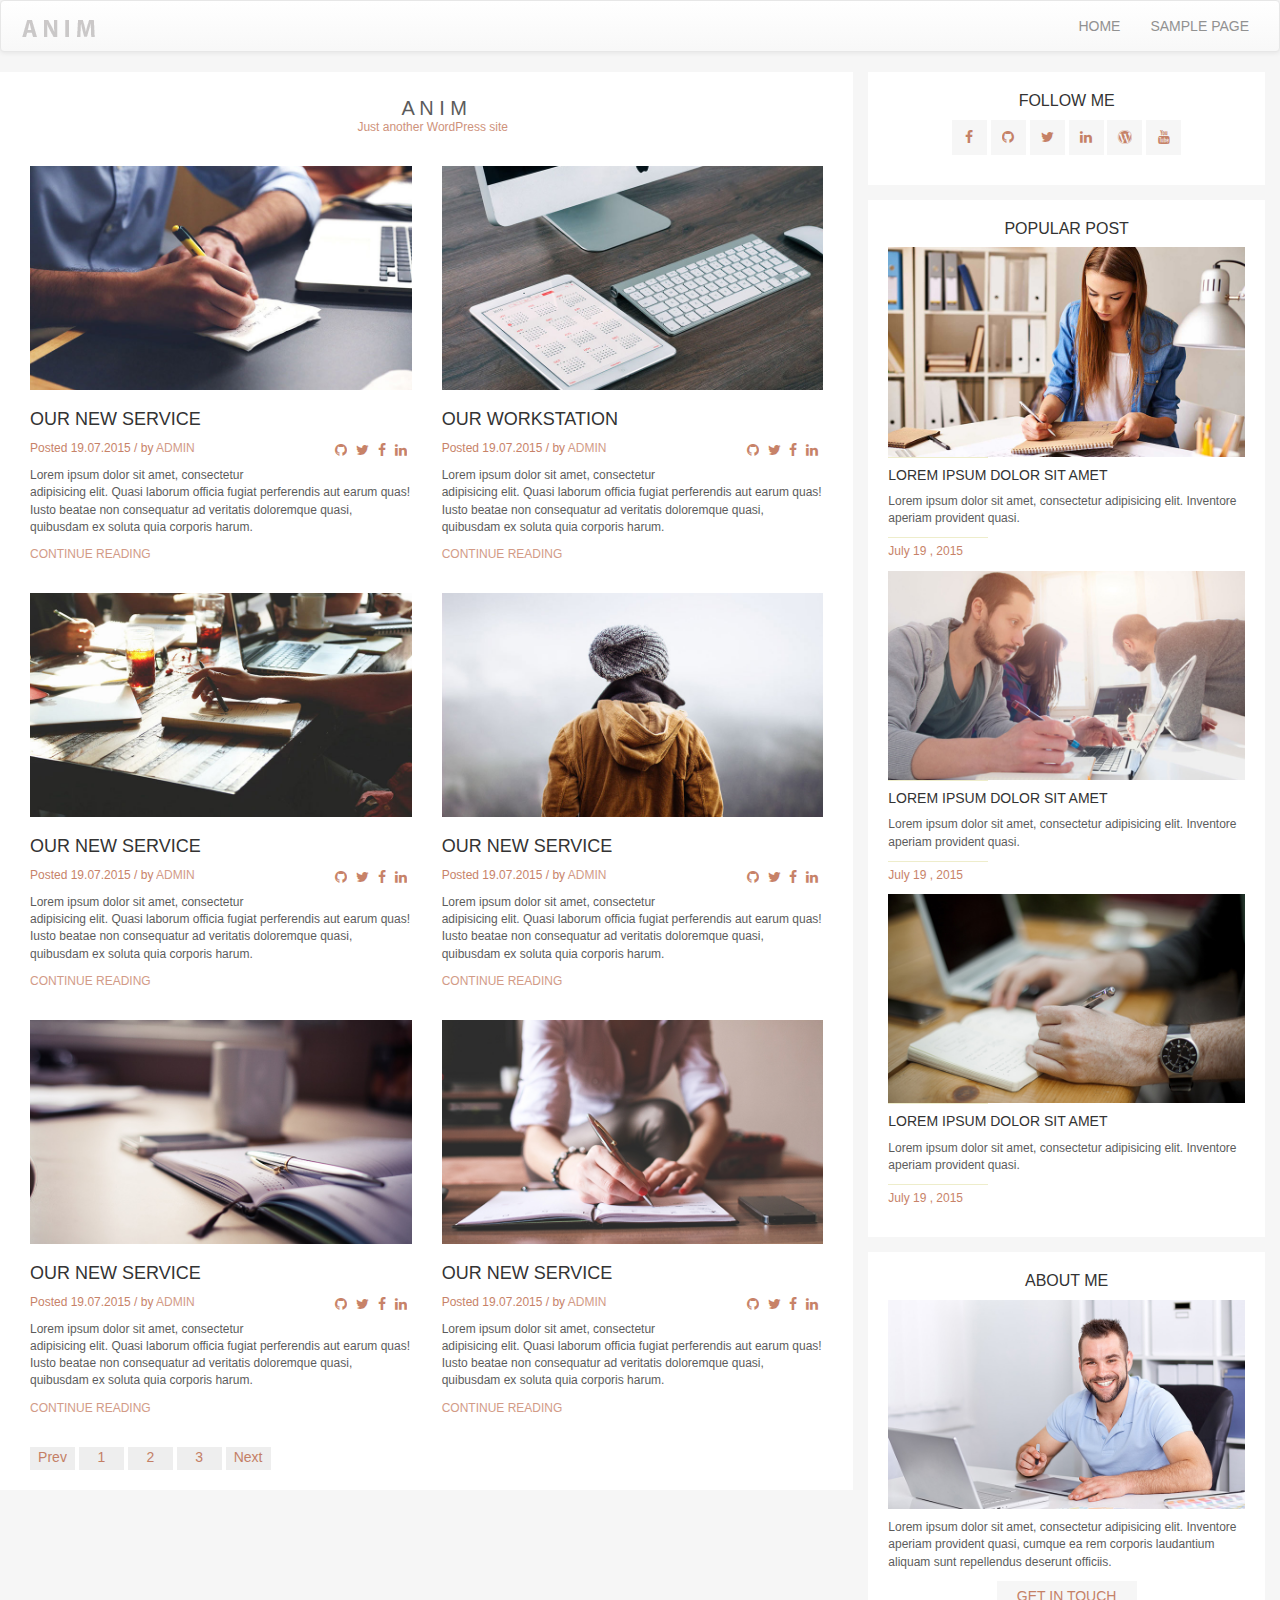
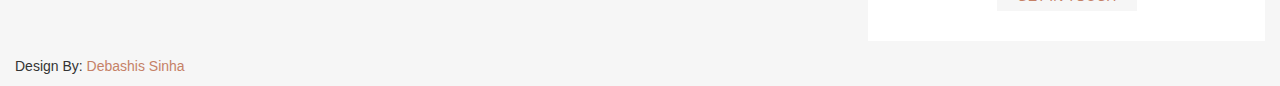
<file: index.html>
<!DOCTYPE html>
<html lang="en">
<head>
    <meta charset="UTF-8">
    <meta name="viewport" content="width=device-width, initial-scale=1">
    <meta http-equiv="X-UA-Compatible" content="IE=edge,chrome=1">
    <title>Nao</title>
    <link rel="stylesheet" href="css/font-awesome.min.css">
    <link rel="stylesheet" href="css/bootstrap-theme.min.css">
    <link rel="stylesheet" href="css/bootstrap.min.css">
    <link rel="stylesheet" href="css/style.css">
</head>
<body>
    <div class="container-fluid">
        <div class="row">
            <nav class="navbar navbar-default">
                <div class="container-fluid">
                    <div class="navbar-header">
                        <button type="button" class="navbar-toggle collapsed" data-toggle="collapse" data-target="#bs-example-navbar-collapse-1" aria-expanded="false">
                            <span class="sr-only">Toggle navigation</span>
                            <span class="icon-bar"></span>
                            <span class="icon-bar"></span>
                            <span class="icon-bar"></span>
                        </button>
                        <a class="navbar-brand" href="index.html"><img src="img/logo.png" alt=""></a>
                    </div>
                    <div class="collapse navbar-collapse" id="bs-example-navbar-collapse-1">
                        <ul class="nav navbar-nav navbar-right">
                            <li><a href="#">HOME</a></li>
                            <li><a href="#">SAMPLE PAGE</a></li>
                        </ul>
                    </div>
                </div>
            </nav>
            <div class="content">
                <div class="col-md-8">
                    <h3>A n i m</h3>
                    <p class="des">Just another WordPress site</p>
                       <div class="col-md-6">
                        <div class="content_area">
                            <img src="img/n1.jpg" alt="#" class="img-responsive">
                            <h3>Our New Service</h3>
                            <ul>
                                <li><a href="#"><i class="fa fa-github"></i></a></li>
                                <li><a href="#"><i class="fa fa-twitter"></i></a></li>
                                <li><a href="#"><i class="fa fa-facebook"></i></a></li>
                                <li><a href="#"><i class="fa fa-linkedin"></i></a></li>
                            </ul>
                            <p class="date">Posted 19.07.2015 / by <a href="">Admin</a></p>
                            <p>Lorem ipsum dolor sit amet, consectetur adipisicing elit. Quasi laborum officia fugiat perferendis aut earum quas! Iusto beatae non consequatur ad veritatis doloremque quasi, quibusdam ex soluta quia corporis harum.</p>
                            <p><a href="#">Continue Reading</a></p>
                        </div>
                    </div>

                    <div class="col-md-6">
                        <div class="content_area">
                            <img src="img/n2.jpg" alt="#" class="img-responsive">
                            <h3>Our Workstation</h3>
                            <ul>
                                <li><a href="#"><i class="fa fa-github"></i></a></li>
                                <li><a href="#"><i class="fa fa-twitter"></i></a></li>
                                <li><a href="#"><i class="fa fa-facebook"></i></a></li>
                                <li><a href="#"><i class="fa fa-linkedin"></i></a></li>
                            </ul>
                            <p class="date">Posted 19.07.2015 / by <a href=""> Admin</a></p>
                            <p>Lorem ipsum dolor sit amet, consectetur adipisicing elit. Quasi laborum officia fugiat perferendis aut earum quas! Iusto beatae non consequatur ad veritatis doloremque quasi, quibusdam ex soluta quia corporis harum.</p>
                            <p><a href="#">Continue Reading</a></p>
                        </div>
                    </div>
                    <div class="col-md-6">
                        <div class="content_area">
                            <img src="img/n3.jpg" alt="#" class="img-responsive">
                            <h3>Our New Service</h3>
                            <ul>
                                <li><a href="#"><i class="fa fa-github"></i></a></li>
                                <li><a href="#"><i class="fa fa-twitter"></i></a></li>
                                <li><a href="#"><i class="fa fa-facebook"></i></a></li>
                                <li><a href="#"><i class="fa fa-linkedin"></i></a></li>
                            </ul>
                            <p class="date">Posted 19.07.2015 / by <a href="">Admin</a></p>
                            <p>Lorem ipsum dolor sit amet, consectetur adipisicing elit. Quasi laborum officia fugiat perferendis aut earum quas! Iusto beatae non consequatur ad veritatis doloremque quasi, quibusdam ex soluta quia corporis harum.</p>
                            <p><a href="#">Continue Reading</a></p>
                        </div>
                    </div>

                    <div class="col-md-6">
                        <div class="content_area">
                            <img src="img/n4.jpg" alt="#" class="img-responsive">
                            <h3>Our New Service</h3>
                            <ul>
                                <li><a href="#"><i class="fa fa-github"></i></a></li>
                                <li><a href="#"><i class="fa fa-twitter"></i></a></li>
                                <li><a href="#"><i class="fa fa-facebook"></i></a></li>
                                <li><a href="#"><i class="fa fa-linkedin"></i></a></li>
                            </ul>
                            <p class="date">Posted 19.07.2015 / by <a href="">Admin</a></p>
                            <p>Lorem ipsum dolor sit amet, consectetur adipisicing elit. Quasi laborum officia fugiat perferendis aut earum quas! Iusto beatae non consequatur ad veritatis doloremque quasi, quibusdam ex soluta quia corporis harum.</p>
                            <p><a href="#">Continue Reading</a></p>
                        </div>
                    </div>

                    <div class="col-md-6">
                        <div class="content_area">
                            <img src="img/n5.jpg" alt="#" class="img-responsive">
                            <h3>Our New Service</h3>
                            <ul>
                                <li><a href="#"><i class="fa fa-github"></i></a></li>
                                <li><a href="#"><i class="fa fa-twitter"></i></a></li>
                                <li><a href="#"><i class="fa fa-facebook"></i></a></li>
                                <li><a href="#"><i class="fa fa-linkedin"></i></a></li>
                            </ul>
                            <p class="date">Posted 19.07.2015 / by <a href="">Admin</a></p>
                            <p>Lorem ipsum dolor sit amet, consectetur adipisicing elit. Quasi laborum officia fugiat perferendis aut earum quas! Iusto beatae non consequatur ad veritatis doloremque quasi, quibusdam ex soluta quia corporis harum.</p>
                            <p><a href="#">Continue Reading</a></p>
                        </div>
                    </div>

                    <div class="col-md-6">
                        <div class="content_area">
                            <img src="img/n6.jpg" alt="#" class="img-responsive">
                            <h3>Our New Service</h3>
                            <ul>
                                <li><a href="#"><i class="fa fa-github"></i></a></li>
                                <li><a href="#"><i class="fa fa-twitter"></i></a></li>
                                <li><a href="#"><i class="fa fa-facebook"></i></a></li>
                                <li><a href="#"><i class="fa fa-linkedin"></i></a></li>
                            </ul>
                            <p class="date">Posted 19.07.2015 / by <a href="">Admin</a></p>
                            <p>Lorem ipsum dolor sit amet, consectetur adipisicing elit. Quasi laborum officia fugiat perferendis aut earum quas! Iusto beatae non consequatur ad veritatis doloremque quasi, quibusdam ex soluta quia corporis harum.</p>
                            <p><a href="#">Continue Reading</a></p>
                        </div>
                    </div>
                    <div class="pagination">
                        <ul>
                            <li><a href="">Prev</a></li>
                            <li><a href="">1</a></li>
                            <li><a href="">2</a></li>
                            <li><a href="">3</a></li>
                            <li><a href="">Next</a></li>
                        </ul>
                    </div>
                </div>
            </div>
            <div class="col-md-4">
                <div class="widget">
                    <h3>Follow Me</h3>
                    <ul>
                        <li><a href=""><i class="fa fa-facebook"></i></a></li>
                        <li><a href=""><i class="fa fa-github"></i></a></li>
                        <li><a href=""><i class="fa fa-twitter"></i></a></li>
                        <li><a href=""><i class="fa fa-linkedin"></i></a></li>
                        <li><a href=""><i class="fa fa-wordpress"></i></a></li>
                        <li><a href=""><i class="fa fa-youtube"></i></a></li>
                    </ul>
                </div>

                <div class="widget">
                    <h3>Popular Post</h3>
                    <img src="img/a1.jpg" alt="" class="img-responsive">
                    <div class="line"></div>
                    <h4>Lorem ipsum dolor sit amet</h4>
                    <p>Lorem ipsum dolor sit amet, consectetur adipisicing elit. Inventore aperiam provident quasi.</p>
                    <div class="line"></div>
                    <p class="date">July 19 , 2015</p>

                    <img src="img/a3.jpg" alt="" class="img-responsive">
                    <div class="line"></div>
                    <h4>Lorem ipsum dolor sit amet</h4>
                    <p>Lorem ipsum dolor sit amet, consectetur adipisicing elit. Inventore aperiam provident quasi.</p>
                    <div class="line"></div>
                    <p class="date">July 19 , 2015</p>

                    <img src="img/a4.jpg" alt="" class="img-responsive">
                    <div class="line"></div>
                    <h4>Lorem ipsum dolor sit amet</h4>
                    <p>Lorem ipsum dolor sit amet, consectetur adipisicing elit. Inventore aperiam provident quasi.</p>
                    <div class="line"></div>
                    <p class="date">July 19 , 2015</p>
                </div>

                <div class="widget">
                    <h3>About Me</h3>
                    <img src="img/a2.jpg" alt="" class="img-responsive">
                    <p class="me">Lorem ipsum dolor sit amet, consectetur adipisicing elit. Inventore aperiam provident quasi, cumque ea rem corporis laudantium aliquam sunt repellendus deserunt officiis.</p>
                    <div class="button"><a href="">GET IN TOUCH</a></div>
                </div>
            </div>
        </div>
        <p class="footer">Design By: <a href="">Debashis Sinha</a></p>
    </div>
    </div>
    <script src="js/jquery-1.11.2.min.js"></script>
    <script src="js/bootstrap.min.js"></script>
</body>
</html>
</file>
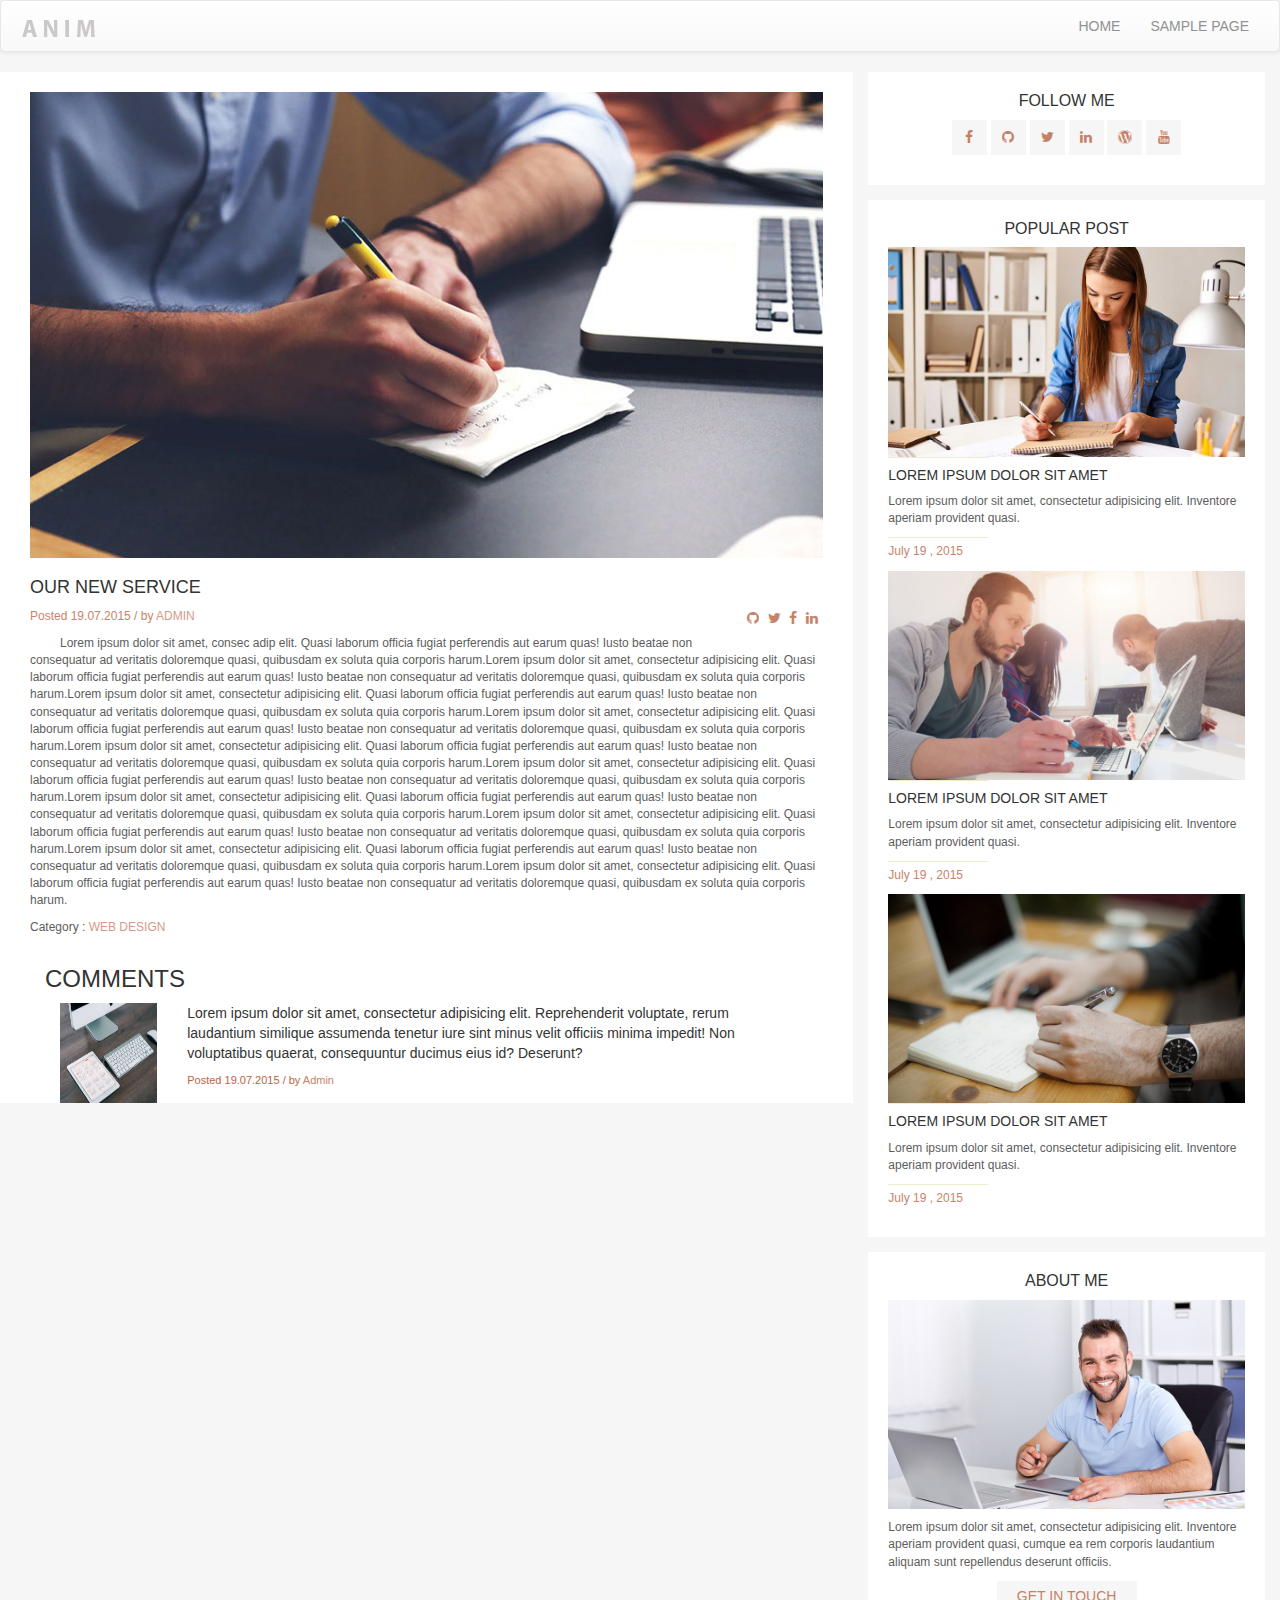
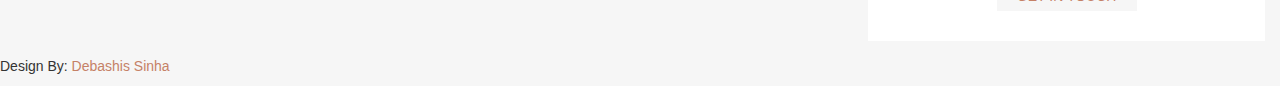
<file: single.html>
<!DOCTYPE html>
<html lang="en">
<head>
    <meta charset="UTF-8">
    <meta name="viewport" content="width=device-width, initial-scale=1">
    <meta http-equiv="X-UA-Compatible" content="IE=edge,chrome=1">
    <title>Nao</title>
    <link rel="stylesheet" href="css/font-awesome.min.css">
    <link rel="stylesheet" href="css/bootstrap-theme.min.css">
    <link rel="stylesheet" href="css/bootstrap.min.css">
    <link rel="stylesheet" href="css/style.css">
</head>
<body>
    <div class="container-fluid">
        <div class="row">
            <nav class="navbar navbar-default">
                <div class="container-fluid">
                    <div class="navbar-header">
                        <button type="button" class="navbar-toggle collapsed" data-toggle="collapse" data-target="#bs-example-navbar-collapse-1" aria-expanded="false">
                            <span class="sr-only">Toggle navigation</span>
                            <span class="icon-bar"></span>
                            <span class="icon-bar"></span>
                            <span class="icon-bar"></span>
                        </button>
                        <a class="navbar-brand" href="index.html"><img src="img/logo.png" alt=""></a>
                    </div>
                    <div class="collapse navbar-collapse" id="bs-example-navbar-collapse-1">
                        <ul class="nav navbar-nav navbar-right">
                            <li><a href="#">HOME</a></li>
                            <li><a href="#">SAMPLE PAGE</a></li>
                        </ul>
                    </div>
                </div>
            </nav>
            <div class="content">
                <div class="col-md-8">
                       <div class="col-md-12">
                        <div class="content_area">
                            <img src="img/n1.jpg" alt="#" class="img-responsive">
                            <h3>Our New Service</h3>
                            <ul>
                                <li><a href="#"><i class="fa fa-github"></i></a></li>
                                <li><a href="#"><i class="fa fa-twitter"></i></a></li>
                                <li><a href="#"><i class="fa fa-facebook"></i></a></li>
                                <li><a href="#"><i class="fa fa-linkedin"></i></a></li>
                            </ul>
                            <p class="date">Posted 19.07.2015 / by <a href="">Admin</a></p>
                            <p class="exertpt">Lorem ipsum dolor sit amet, consec adip elit. Quasi laborum officia fugiat perferendis aut earum quas! Iusto beatae non consequatur ad veritatis doloremque quasi, quibusdam ex soluta quia corporis harum.Lorem ipsum dolor sit amet, consectetur adipisicing elit. Quasi laborum officia fugiat perferendis aut earum quas! Iusto beatae non consequatur ad veritatis doloremque quasi, quibusdam ex soluta quia corporis harum.Lorem ipsum dolor sit amet, consectetur adipisicing elit. Quasi laborum officia fugiat perferendis aut earum quas! Iusto beatae non consequatur ad veritatis doloremque quasi, quibusdam ex soluta quia corporis harum.Lorem ipsum dolor sit amet, consectetur adipisicing elit. Quasi laborum officia fugiat perferendis aut earum quas! Iusto beatae non consequatur ad veritatis doloremque quasi, quibusdam ex soluta quia corporis harum.Lorem ipsum dolor sit amet, consectetur adipisicing elit. Quasi laborum officia fugiat perferendis aut earum quas! Iusto beatae non consequatur ad veritatis doloremque quasi, quibusdam ex soluta quia corporis harum.Lorem ipsum dolor sit amet, consectetur adipisicing elit. Quasi laborum officia fugiat perferendis aut earum quas! Iusto beatae non consequatur ad veritatis doloremque quasi, quibusdam ex soluta quia corporis harum.Lorem ipsum dolor sit amet, consectetur adipisicing elit. Quasi laborum officia fugiat perferendis aut earum quas! Iusto beatae non consequatur ad veritatis doloremque quasi, quibusdam ex soluta quia corporis harum.Lorem ipsum dolor sit amet, consectetur adipisicing elit. Quasi laborum officia fugiat perferendis aut earum quas! Iusto beatae non consequatur ad veritatis doloremque quasi, quibusdam ex soluta quia corporis harum.Lorem ipsum dolor sit amet, consectetur adipisicing elit. Quasi laborum officia fugiat perferendis aut earum quas! Iusto beatae non consequatur ad veritatis doloremque quasi, quibusdam ex soluta quia corporis harum.Lorem ipsum dolor sit amet, consectetur adipisicing elit. Quasi laborum officia fugiat perferendis aut earum quas! Iusto beatae non consequatur ad veritatis doloremque quasi, quibusdam ex soluta quia corporis harum.</p>
                            <p>Category : <a href="#">Web Design</a></p>
                            <div class="col-md-12">
                            <h3>COMMENTS</h3>
                            <div class="col-md-2">
                            <img src="img/n2.jpg" alt="" class="img-responsive com">
                            </div>
                            <div class="col-md-10">
                            <p>Lorem ipsum dolor sit amet, consectetur adipisicing elit. Reprehenderit voluptate, rerum laudantium similique assumenda tenetur iure sint minus velit officiis minima impedit! Non voluptatibus quaerat, consequuntur ducimus eius id? Deserunt?
                            </p>
                            <p class="date">Posted 19.07.2015 / by <a href="">Admin</a></p>
                        </div>
                        
                        
                        </div>
                        </div>

                   
                   
                   
                    
                    
                    
                </div>
            </div>
            <div class="col-md-4">
                <div class="widget">
                    <h3>Follow Me</h3>
                    <ul>
                        <li><a href=""><i class="fa fa-facebook"></i></a></li>
                        <li><a href=""><i class="fa fa-github"></i></a></li>
                        <li><a href=""><i class="fa fa-twitter"></i></a></li>
                        <li><a href=""><i class="fa fa-linkedin"></i></a></li>
                        <li><a href=""><i class="fa fa-wordpress"></i></a></li>
                        <li><a href=""><i class="fa fa-youtube"></i></a></li>
                    </ul>
                </div>

                <div class="widget">
                    <h3>Popular Post</h3>
                    <img src="img/a1.jpg" alt="" class="img-responsive">
                    <div class="line"></div>
                    <h4>Lorem ipsum dolor sit amet</h4>
                    <p>Lorem ipsum dolor sit amet, consectetur adipisicing elit. Inventore aperiam provident quasi.</p>
                    <div class="line"></div>
                    <p class="date">July 19 , 2015</p>

                    <img src="img/a3.jpg" alt="" class="img-responsive">
                    <div class="line"></div>
                    <h4>Lorem ipsum dolor sit amet</h4>
                    <p>Lorem ipsum dolor sit amet, consectetur adipisicing elit. Inventore aperiam provident quasi.</p>
                    <div class="line"></div>
                    <p class="date">July 19 , 2015</p>

                    <img src="img/a4.jpg" alt="" class="img-responsive">
                    <div class="line"></div>
                    <h4>Lorem ipsum dolor sit amet</h4>
                    <p>Lorem ipsum dolor sit amet, consectetur adipisicing elit. Inventore aperiam provident quasi.</p>
                    <div class="line"></div>
                    <p class="date">July 19 , 2015</p>
                </div>

                <div class="widget">
                    <h3>About Me</h3>
                    <img src="img/a2.jpg" alt="" class="img-responsive">
                    <p class="me">Lorem ipsum dolor sit amet, consectetur adipisicing elit. Inventore aperiam provident quasi, cumque ea rem corporis laudantium aliquam sunt repellendus deserunt officiis.</p>
                    <div class="button"><a href="">GET IN TOUCH</a></div>
                </div>
            </div>
        </div>
        <p class="footer">Design By: <a href="">Debashis Sinha</a></p>
    </div>
    </div>
    <script src="js/jquery-1.11.2.min.js"></script>
    <script src="js/bootstrap.min.js"></script>
</body>
</html>
</file>
<file: css/style.css>
/*
Theme Name: Anim
Theme URI: http://wp-themes.com/Anim
Author: Debashis Sinha
Author URI: http://debashisufo.blogspot.com
Description: Anim is a powerful blog theme that provides a fast way for bloger to create an awesome blog website. 
Version: 1.0
License: GNU General Public License v2 or later
License URI: http://www.gnu.org/licenses/gpl-2.0.html
Text Domain: anim
Tags: light, two-columns, right-sidebar, fluid-layout, responsive-layout, custom-colors,  featured-images, sticky-post, theme-options, threaded-comments.

This theme, like WordPress, is licensed under the GPL.
Use it to make something cool, have fun, and share what you've learned with others.
*/

body{
    background:#F6F6F6;   
}
a{
    color: #BA6443;
    opacity: .8;
}
a:hover
{
    color: #D2D37E;
    text-decoration: none;
}
.des
{
    color:  #BA6443;
    text-align: center;
    margin-top: -10px;
}
.container{
    background: #F6F6F6;
    margin-bottom: 20px;
}
.content .col-md-8{
    background: #FFF;
}

.content
{
    background: #FFF;
}
.exertpt
{
    text-indent: 30px;
}
.col-md-8 > h3
{
    padding-left: 15px;
    margin-top: 25px;
    text-align: center;
    opacity: .8;
    font-size: 20px;
    text-transform: uppercase;
}

.col-md-8 > p
{
    padding-left: 12px;
    text-align: center;
    opacity: .7;
    font-size: 12px;
}

.content_area
{
    background: #FFFFFF;
    margin-top: 20px;
}

.content_area > h3
{
    font-size: 18px;
    text-transform: uppercase;
}

.content_area > ul
{
    float: right;
}

.content_area > ul > li
{
    display: inline-block;
    padding-right: 5px;
}

.content_area > p
{
    opacity: .8;
    font-size: 12px;
}
.date
{
    color: #BA6443;
    font-size: 11px;
    margin-top: 5px;
    
}
.content_area > p > a
{
    text-transform: uppercase;
}

.widget
{
    background: #FFFFFF;
    padding: 20px;
    margin-bottom: 15px;
}

.widget > h3
{
    text-align: center;
    margin-top: 0px;
}

.widget > p
{
    font-size: 12px;
    opacity: .8;
}

.widget > h3
{
    font-size: 16px;
    text-transform: uppercase;
}
.widget > h4
{
    font-size: 14px;
    text-transform: uppercase;
}
.widget > ul
{
    text-align: center;
    padding: 0px;
}

.widget > ul > li
{
    display: inline-block;
    width: 35px;
    height: 35px;
    background: #F6F6F6;
}
.widget > ul > li:hover
{
    background: #D4D37E;
}

.widget > ul > li > a >i
{
   text-align: center;
    margin-top:10px; 
}
.me
{
  margin-top: 10px;
}
.line
{
    width: 100px;
    height: 1px;
    background:#D4D37E;
    opacity: .4;
}

.button
{
    width: 140px;
    height: 30px;
    color: #BA6443;
    background: #F6F6F6;
    text-align: center;
    padding-top: 5px;
    margin: 10px auto;
}

.button > a
{
    padding-top: 10px;
}
.pagination
{
   margin: 0px;
    padding-bottom: 10px;
}
.pagination ul
{
    padding-left: 15px;
    margin-top: 20px;
}
.pagination ul li
{
    width: 45px;
    height: 23px;
    display: inline-block;
    padding-right: 5px;
    text-align: center;
    padding: 0px;
    background: #eee;
}
.pagination ul li:hover
{
    background: #D4D37E;
}
.pagination ul li a
{
    margin-top: 50px;
    color:#BA6443;
}
.com
{
 width: 100px;
    height: 100px;
    margin-right: 0px;
}
</file>
